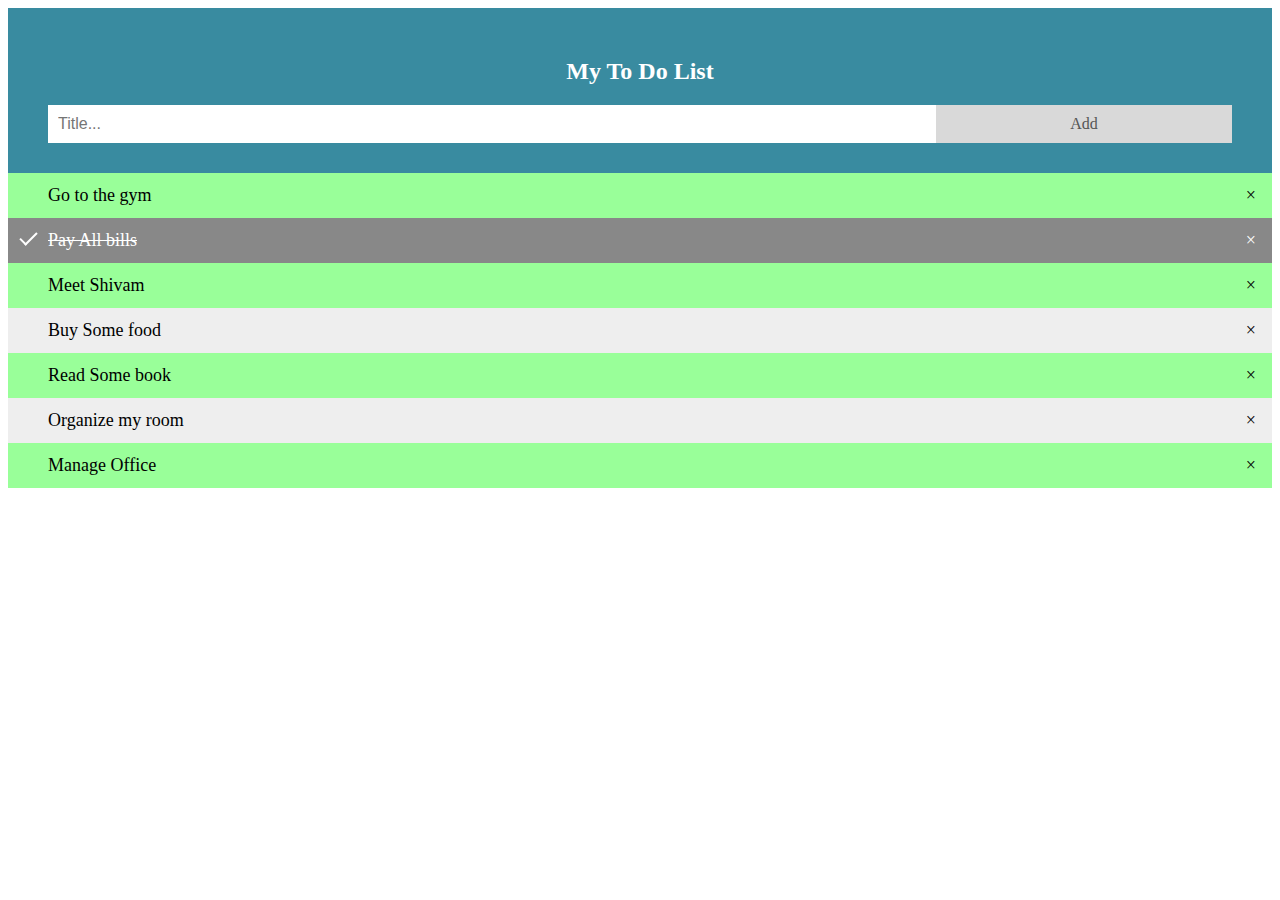
<file: TO DO list/index.html>
<!DOCTYPE html>
<html lang="en">
<head>
    <meta charset="UTF-8">
    <meta name="viewport" content="width=device-width, initial-scale=1.0">
    <link rel="stylesheet" href="style.css">
    <title>To Do List</title>
</head>
<body>
    <div id="myDIV" class="header">
        <h2>My To Do List</h2>
        <input type="text" id="myInput" placeholder="Title...">
        <span onclick="newElement()" class="addBtn">Add</span>
    </div> 
    <ul id="myUL">
        <li>Go to the gym</li>
        <li class="checked">Pay All  bills</li>
        <li>Meet Shivam</li>
        <li>Buy Some food</li>
        <li>Read Some book</li>
        <li>Organize my room</li>
        <li>Manage Office</li>
    </ul>
    <script src="app.js"></script>
</body>
</html>
</file>
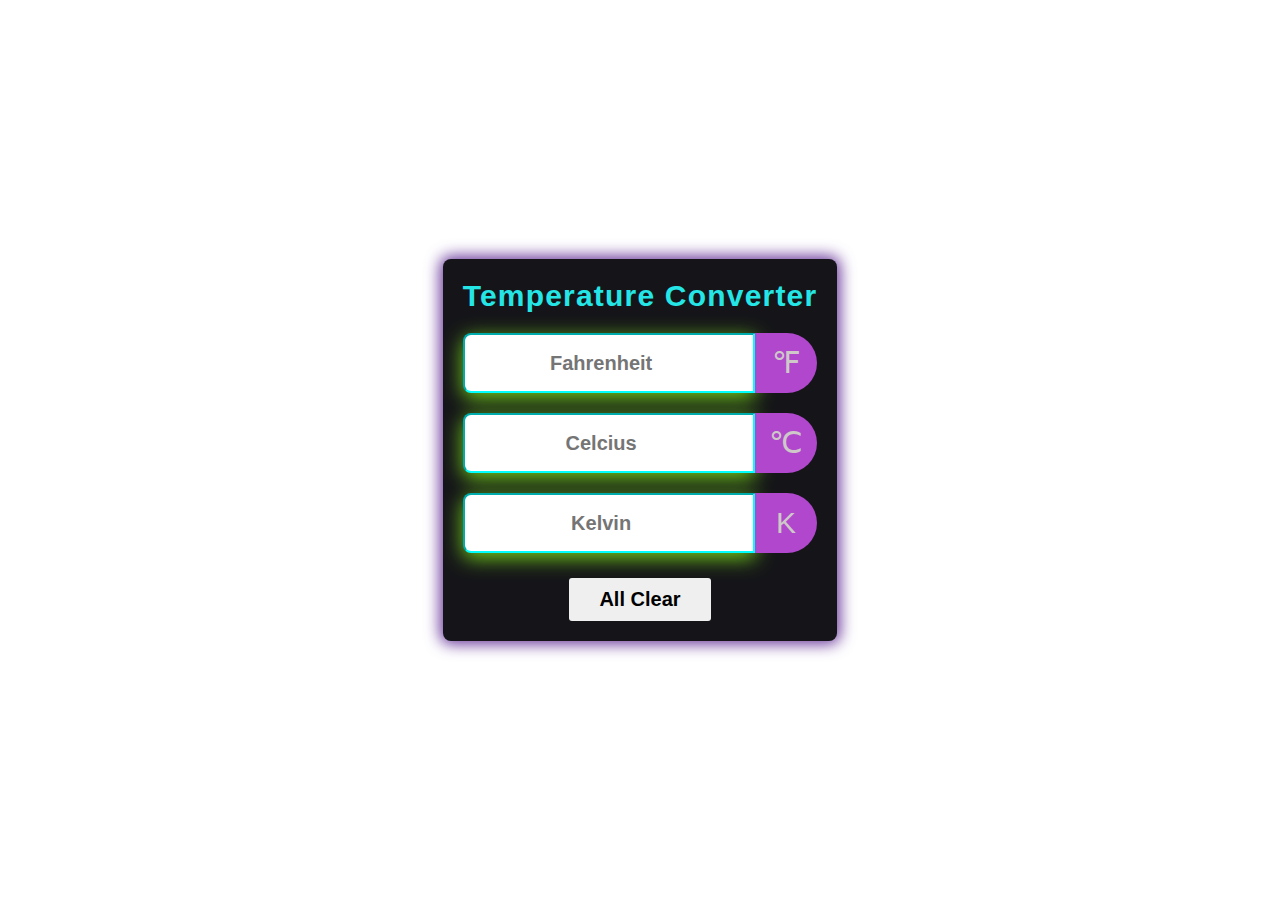
<file: TemperatureConv/main.html>
<!DOCTYPE html>
<html lang="en">
<head>
    <meta charset="UTF-8">
    <meta http-equiv="X-UA-Compatible" content="IE=edge">
    <meta name="viewport" content="width=device-width, initial-scale=1.0">
 <title>Temperature Converter</title>
    <link rel="stylesheet" href="style.css">
  
</head>
<body>

    <div class = "container">
       <div class="title">
        <h1>Temperature Converter</h1>
    
    </div>
       <div id = "Fahrenheit">
        <input type="number" name=""
        placeholder="Fahrenheit">
        <span class="icon">&#8457</span>
       </div>
       <div id = "Celcius">
        <input type="number" name=""
        placeholder="Celcius">
        <span class="icon">&#8451</span>
       </div>
       <div id = "Kelvin">
        <input type="number" name=""
        placeholder="Kelvin">
        <span class="icon">&#8490</span>
       </div>
       <div class="button" >
        <button>All Clear</button>
       </div>
     

    </div>
    
    <script src = "app.js"></script>
</body>
</html>
</file>
<file: TO DO list/style.css>
* {
    box-sizing: border-box;
  }
  
  /* Remove margins and padding from the list */
  ul {
    margin: 0;
    padding: 0;
  }
  
  /* Style the list items */
  ul li {
    cursor: pointer;
    position: relative;
    padding: 12px 8px 12px 40px;
    background: #eee;
    font-size: 18px;
    transition: 0.2s;
  
    /* make the list items unselectable */
    -webkit-user-select: none;
    -moz-user-select: none;
    -ms-user-select: none;
    user-select: none;
  }
  
  /* Set all odd list items to a different color (zebra-stripes) */
  ul li:nth-child(odd) {
    background: #9f9;
  }
  
  /* Darker background-color on hover */
  ul li:hover {
    background: #d41b1b;
  }
  
  /* When clicked on, add a background color and strike out text */
  ul li.checked {
    background: #888;
    color: #fff;
    text-decoration: line-through;
  }
  
  /* Add a "checked" mark when clicked on */
  ul li.checked::before {
    content: '';
    position: absolute;
    border-color: #fff;
    border-style: solid;
    border-width: 0 2px 2px 0;
    top: 10px;
    left: 16px;
    transform: rotate(45deg);
    height: 15px;
    width: 7px;
  }
  
  /* Style the close button */
  .close {
    position: absolute;
    right: 0;
    top: 0;
    padding: 12px 16px 12px 16px;
  }
  
  .close:hover {
    background-color: red;
    color: white;
  }
  
  /* Style the header */
  .header {
    background-color: rgb(57, 139, 160);
    padding: 30px 40px;
    color: white;
    text-align: center;
  }
  
  /* Clear floats after the header */
  .header:after {
    content: "";
    display: table;
    clear: both;
  }
  
  /* Style the input */
  input {
    margin: 0;
    border: none;
    border-radius: 0;
    width: 75%;
    padding: 10px;
    float: left;
    font-size: 16px;
  }
  
  /* Style the "Add" button */
  .addBtn {
    padding: 10px;
    width: 25%;
    background: #d9d9d9;
    color: #555;
    float: left;
    text-align: center;
    font-size: 16px;
    cursor: pointer;
    transition: 0.3s;
    border-radius: 0;
  }
  
  .addBtn:hover {
    background-color: #bbb;
  }
</file>
<file: TemperatureConv/style.css>
*{
    margin: 0;
    padding: 0;
    box-sizing: border-box;
}
body{
    display: flex;
    justify-content: center;
    align-items: center;
    min-height: 100vh;
}
.container{
    max-width: 900px;
    background: rgb(21, 21, 25);
    border-radius: 8px;
    
    box-shadow: 0px 0px 15px 3px rebeccapurple;
    font-family: sans-serif;
    padding: 20px;

}
.title{
    display: flex;
    justify-content: center;
    align-items: center;
    flex-wrap: wrap-reverse;
    gap: 50px;
}
h1{
    color: rgb(37, 230, 230);
    letter-spacing: 1.2px;
    font-size: 30px;
}
#Celcius, #Fahrenheit, #Kelvin{
    display: flex;
    justify-content: center;
    align-items: center;
    margin-top: 20px;

}
input{
    flex: 5;
    height: 60px;
    font-size: 20px;
    font-weight: 600;
    text-align: center;
    border-color : cyan ;
    box-shadow: 0px 5px 20px rgb(115, 209, 27);
    outline: none;
    border-radius: 8px 0 0 8px;
    padding: 0 10px;
    
}
.icon{
    flex: 1;
    height: 60px;
    line-height: 60px;
    padding: 0 5px;
    text-align: center;
    font-size: 30px;
    background: #b047cd;
    color: #cec8c8;
    border-radius: 0 80px 80px 0;
}

input ::-webkit-inner-spin-button,
input ::-webkit-inner-spin-button{
    -webkit-appearance: none;
}
input{
    -ms-progress-appearance: textfield;
}

.button{
    margin-top: 25px;
    text-align: center;
}
.button button{
    border: none;
    outline: none;
    padding: 10px 30px;
    font-size: 20px;
    font-weight: 600;
    border-radius: 3px;
    cursor: pointer;
    transition: 0.3s;
}
.button button:hover{
    background: rgb(6, 9, 0);
    color: #fff;

}
</file>
